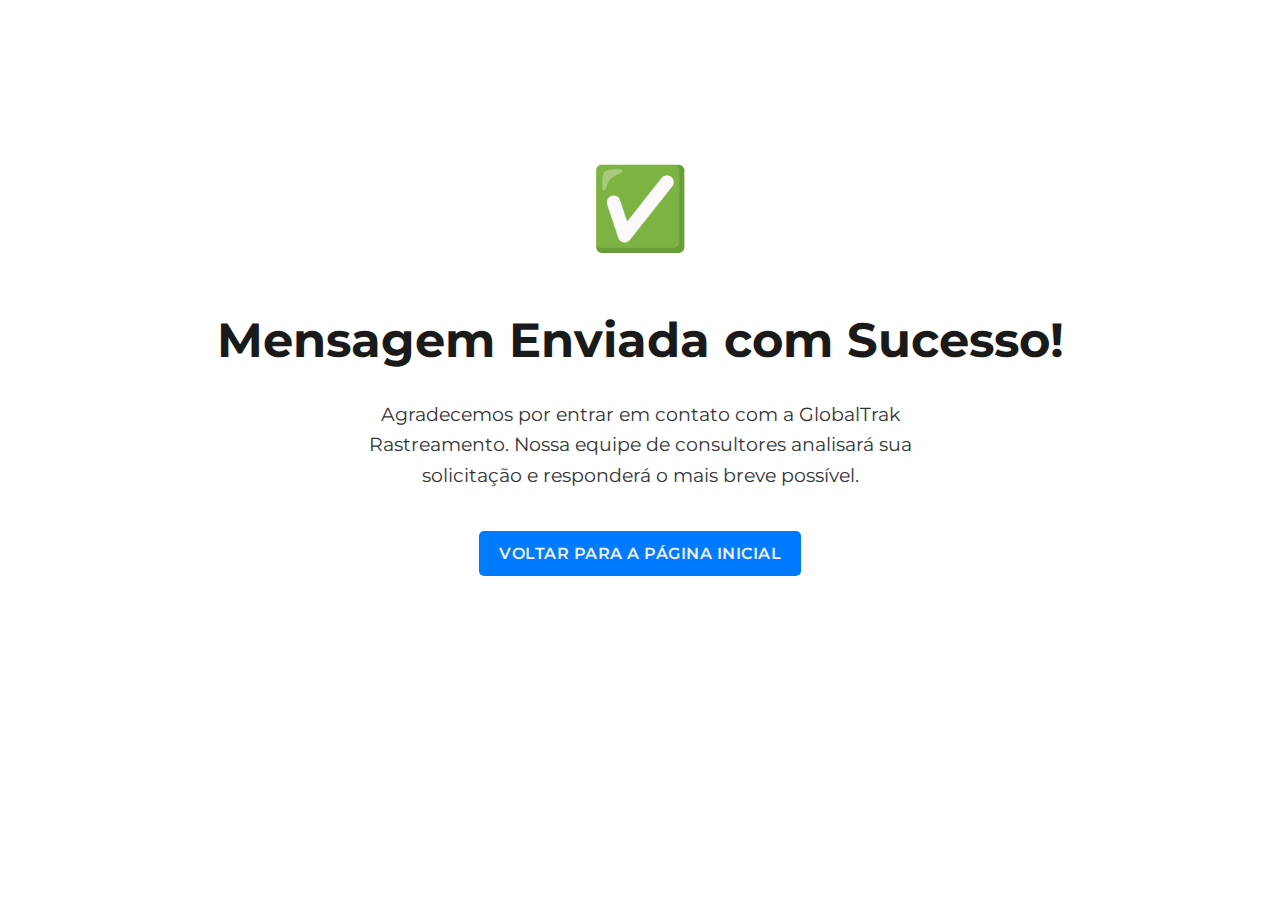
<file: html/obrigado.html>
<!DOCTYPE html>
<html lang="pt-BR">
<head>
    <meta charset="UTF-8">
    <meta name="viewport" content="width=device-width, initial-scale=1.0">
    <title>Obrigado! - GlobalTrak Rastreamento</title>
    
    <link rel="stylesheet" href="../css/style.css"> 
    <link href="https://fonts.googleapis.com/css2?family=Montserrat:wght@300;400;600;700&display=swap" rel="stylesheet">

    <style>
        .thanks-container {
            min-height: 80vh; /* Garante que a seção ocupe a maior parte da tela */
            display: flex;
            flex-direction: column;
            justify-content: center;
            align-items: center;
            text-align: center;
        }

        .thanks-container h1 {
            font-size: 3rem;
            color: var(--color-primary);
            margin-bottom: 20px;
        }

        .thanks-container p {
            font-size: 1.2rem;
            max-width: 600px;
            margin-bottom: 40px;
        }

        .icon-check {
            font-size: 5rem;
            color: var(--color-secondary); /* Usa o azul de destaque */
            margin-bottom: 30px;
        }
    </style>
</head>
<body>
    <main>
        <section class="thanks-container container">
            <span class="icon-check">✅</span>
            <h1>Mensagem Enviada com Sucesso!</h1>
            <p>Agradecemos por entrar em contato com a GlobalTrak Rastreamento. Nossa equipe de consultores analisará sua solicitação e responderá o mais breve possível.</p>
            <a href="index.html" class="btn-highlight">Voltar para a Página Inicial</a>
        </section>
    </main>
</body>
</html>
</file>
<file: css/style.css>
/* ============================================= */
/* 1. PALETA DE CORES E VARIÁVEIS CSS */
/* ============================================= */
:root {
    /* Cores da GlobalTrak: Preto, Prata, Cinza Moderno */
    --color-primary: #1a1a1a;        /* Preto Escuro (Fundo, Header, Footer) */
    --color-secondary: #007bff;     /* Azul de destaque (usado em botões) */
    --color-text-light: #f0f0f0;    /* Prata/Branco Suave (Texto sobre fundo escuro) */
    --color-text-dark: #333333;     /* Cinza Escuro (Texto sobre fundo claro) */
    --color-accent: #c0c0c0;         /* Prata Brilhante (Linhas de destaque, Ícones) */
    --color-background-light: #ffffff; /* Fundo claro (para quebrar o cinza) */
    --color-background-dark: #2c2c2c;  /* Cinza Escuro Moderno (Fundo de Seções) */

    /* Fonte principal (importada no HTML) */
    --font-family-base: 'Montserrat', sans-serif;
}

/* ============================================= */
/* 2. RESET E ESTILOS GLOBAIS */
/* ============================================= */
* {
    margin: 0;
    padding: 0;
    box-sizing: border-box; /* Garante que padding e borda não aumentem o tamanho do elemento */
}

body {
    font-family: var(--font-family-base);
    line-height: 1.6;
    color: var(--color-text-dark); /* Padrão para texto em fundo claro */
    background-color: var(--color-background-light);
    scroll-behavior: smooth; /* Rolagem suave ao clicar nas âncoras */
}

/* Títulos: Mais escuros e com peso para destaque */
h1, h2, h3 {
    color: var(--color-primary); 
    font-weight: 700;
    margin-bottom: 0.5em;
}

h2 {
    font-size: 2.5rem; /* Aumenta um pouco o tamanho dos títulos de seção */
    text-align: center;
}

a {
    text-decoration: none; /* Remove sublinhado dos links */
    color: var(--color-secondary);
    transition: color 0.3s;
}

a:hover {
    color: var(--color-primary);
}

/* CLASSE UTILITÁRIA: Container para centralizar o conteúdo */
.container {
    max-width: 1200px; /* Largura máxima do conteúdo */
    margin: 0 auto;    /* Centraliza na tela */
    padding: 0 20px;   /* Espaçamento lateral interno */
}

/* CLASSE UTILITÁRIA: Espaçamento para as seções */
.section-padding {
    padding: 80px 0;
}

/* CLASSE UTILITÁRIA: Seções com fundo escuro (para contraste) */
.bg-dark {
    background-color: var(--color-background-dark);
    color: var(--color-text-light); /* Garante que o texto seja claro sobre o fundo escuro */
}

.bg-dark h2 {
    color: var(--color-text-light); /* Títulos brancos em fundo escuro */
}

/* Estilo para Botões */
.btn-highlight {
    background-color: var(--color-secondary);
    color: var(--color-text-light) !important;
    padding: 10px 20px;
    border-radius: 5px;
    font-weight: 600;
    text-transform: uppercase;
    letter-spacing: 0.5px;
    transition: background-color 0.3s;
}

.btn-highlight:hover {
    background-color: #0056b3; /* Um azul um pouco mais escuro no hover */
}

/* ============================================= */
/* 3. ESTILIZAÇÃO DO CABEÇALHO (HEADER) */
/* ============================================= */

#main-header {
    background-color: var(--color-primary); /* Fundo Preto/Escuro */
    color: var(--color-text-light);
    padding: 15px 0;
    position: sticky; /* O header fica fixo no topo ao rolar */
    top: 0;
    z-index: 1000; /* Garante que o menu fique por cima de outros elementos */
    box-shadow: 0 2px 5px rgba(0, 0, 0, 0.5); /* Sombra sutil para profundidade */
}

#main-header .container {
    display: flex;
    justify-content: space-between; /* Distribui logo e menu nas pontas */
    align-items: center; /* Alinha verticalmente */
}

/* Logo da GlobalTrak */
#main-header .logo img {
    height: 40px; /* Altura da imagem do logo */
    width: auto;
}

/* Navegação (Links) */
#main-nav a {
    color: var(--color-text-light); /* Texto Prata/Claro */
    margin-left: 30px;
    font-weight: 400;
    text-transform: uppercase;
    font-size: 0.9rem;
    padding: 5px 0;
    position: relative;
    opacity: 0.8; /* Um pouco transparente para um visual elegante */
    transition: opacity 0.3s;
}

#main-nav a:hover {
    color: var(--color-accent); /* Destaque Prata no hover */
    opacity: 1;
}

/* Botão de Destaque (Localize seu Veículo) no Header */
#main-header .btn-highlight {
    /* Mantém o estilo de botão já definido */
    font-size: 0.9rem;
}

/* ============================================= */
/* 4. SEÇÃO PRINCIPAL (HERO BANNER) */
/* ============================================= */

#hero {
    /* É crucial que você substitua 'fundo-rastreamento.jpg' pela sua imagem de fundo! */
    background: url('../img/fundo-rastreamento.jpg') no-repeat center center; 
    background-size: cover; /* Garante que a imagem cubra toda a seção */
    height: 100vh; /* Ocupa 100% da altura visível (Viewport Height) */
    position: relative;
    display: flex; /* Para centralizar o conteúdo (texto e formulário) */
    align-items: center;
}

/* Camada de sobreposição para escurecer a imagem e destacar o texto */
.hero-overlay {
    position: absolute;
    top: 0;
    left: 0;
    width: 100%;
    height: 100%;
    background-color: rgba(0, 0, 0, 0.6); /* Preto semi-transparente para o visual elegante */
}

/* Conteúdo (Texto e Formulário) */
.hero-content {
    position: relative; /* Fica acima do overlay */
    z-index: 10;
    display: flex;
    justify-content: space-between;
    align-items: center;
    padding-top: 100px; /* Afasta do cabeçalho fixo */
}

/* Estilo do Título Principal */
.hero-text {
    max-width: 50%; /* O texto ocupa metade da largura */
    color: var(--color-text-light); /* Texto Prata/Claro */
}

.hero-text h1 {
    color: var(--color-text-light); /* Título na cor clara */
    font-size: 3.5rem;
    font-weight: 700;
    margin-bottom: 20px;
    /* Adicionando uma sombra sutil para contraste */
    text-shadow: 2px 2px 4px rgba(0, 0, 0, 0.7); 
}

.hero-text p {
    font-size: 1.2rem;
    opacity: 0.9;
}

/* Estilo da Caixa do Formulário (Onde está o destaque 'QUER FALAR COM UM CONSULTOR?') */
.hero-form-box {
    background-color: rgba(255, 255, 255, 0.95); /* Fundo quase branco, semi-transparente */
    padding: 30px;
    border-radius: 8px;
    box-shadow: 0 4px 10px rgba(0, 0, 0, 0.2);
    max-width: 400px;
}

.hero-form-box h3 {
    font-size: 1.2rem;
    color: var(--color-primary);
    margin-bottom: 20px;
    text-align: center;
}

.hero-form-box input[type="text"],
.hero-form-box input[type="email"],
.hero-form-box input[type="tel"] {
    width: 100%;
    padding: 12px;
    margin-bottom: 15px;
    border: 1px solid var(--color-accent);
    border-radius: 4px;
    font-size: 1rem;
    color: var(--color-text-dark);
}

.hero-form-box .btn-highlight {
    width: 100%;
    border: none;
    cursor: pointer;
    font-size: 1rem;
    padding: 12px 20px;
}

/* ============================================= */
/* 5. SEÇÃO A EMPRESA */
/* ============================================= */

/* Centraliza subtítulos */
.subtitle-centered {
    text-align: center;
    font-size: 1.1rem;
    color: var(--color-text-dark);
    margin-bottom: 50px;
}

/* Layout de 2 Colunas */
.empresa-content {
    display: flex;
    gap: 40px; /* Espaço entre as colunas */
    align-items: flex-start; /* Alinha o conteúdo ao topo */
}

.empresa-image {
    flex: 1; /* Ocupa 50% do espaço disponível */
    padding-right: 20px; /* Espaçamento interno à direita */
}

.empresa-image img {
    border-radius: 8px; /* Borda levemente arredondada */
    box-shadow: 0 4px 10px rgba(0, 0, 0, 0.1);
}

.empresa-details {
    flex: 1; /* Ocupa 50% do espaço disponível */
}

.empresa-details h3 {
    color: var(--color-primary);
    font-size: 1.8rem;
    margin-top: 0;
    padding-bottom: 10px;
    border-bottom: 3px solid var(--color-accent); /* Linha prata/cinza de destaque */
    margin-bottom: 20px;
}

.empresa-details p {
    margin-bottom: 20px;
}

.missao-visao-group {
    display: flex;
    gap: 30px;
    margin-top: 30px;
}

.missao-visao-group article {
    flex: 1; /* Divide Missão e Visão igualmente */
}

.missao-visao-group h4 {
    color: var(--color-secondary); /* Destaque azul para títulos internos */
    font-size: 1.2rem;
    margin-bottom: 10px;
}

/* ============================================= */
/* 6. SEÇÃO FUNCIONALIDADES */
/* ============================================= */

.color-light {
    color: var(--color-text-light);
}

.funcionalidades-list {
    display: flex;
    flex-wrap: wrap; /* Permite que os itens quebrem em várias linhas */
    list-style: none; /* Remove o marcador padrão de lista */
    max-width: 900px;
    margin: 0 auto 40px auto; /* Centraliza a lista e adiciona margem inferior */
}

.funcionalidades-list li {
    flex: 0 0 50%; /* Faz com que cada item ocupe 50% da largura (2 colunas) */
    padding: 10px 0;
    font-size: 1.1rem;
    position: relative;
    padding-left: 25px;
    margin-bottom: 15px;
}

.funcionalidades-list li::before {
    content: "•"; /* Usa um ponto como marcador (Poderia ser um ícone com font-awesome) */
    color: var(--color-accent); /* Marcador Prata/Destaque */
    font-weight: 700;
    display: inline-block;
    width: 1em;
    margin-left: -1em;
    position: absolute;
    left: 0;
}

.funcionalidades-cta {
    text-align: center;
}

/* ============================================= */
/* 7. SEÇÃO COMO FUNCIONA (GRID DE PASSOS) */
/* ============================================= */

.passos-grid {
    display: grid;
    grid-template-columns: repeat(3, 1fr); /* 3 colunas de largura igual */
    gap: 40px; /* Espaço entre os itens */
    margin-top: 40px;
}

.passo-item {
    text-align: center;
    padding: 20px;
    border: 1px solid #e0e0e0; /* Borda cinza claro */
    border-radius: 8px;
    transition: box-shadow 0.3s, transform 0.3s;
}

.passo-item:hover {
    box-shadow: 0 8px 15px rgba(0, 0, 0, 0.1);
    transform: translateY(-5px); /* Efeito de leve levantamento no hover */
}

.passo-numero {
    display: inline-block;
    width: 60px;
    height: 60px;
    line-height: 60px;
    background-color: var(--color-primary); /* Fundo preto elegante */
    color: var(--color-text-light); /* Número Prata/Branco */
    border-radius: 50%; /* Torna-o um círculo */
    font-size: 1.8rem;
    font-weight: 700;
    margin-bottom: 15px;
    border: 3px solid var(--color-accent); /* Borda prata de destaque */
}

.passo-item h4 {
    color: var(--color-primary);
    font-size: 1.2rem;
    margin-bottom: 10px;
}

/* ============================================= */
/* 8. SEÇÃO PLANOS (GRID DE VEÍCULOS) */
/* ============================================= */

.planos-grid {
    display: grid;
    /* 5 colunas na maioria das telas */
    grid-template-columns: repeat(5, 1fr); 
    gap: 30px;
    margin-top: 40px;
}

.plano-item {
    text-align: center;
    padding: 20px 10px;
    background-color: var(--color-primary); /* Fundo Preto dentro da seção escura */
    border-radius: 8px;
    box-shadow: 0 4px 8px rgba(0, 0, 0, 0.3);
    color: var(--color-text-light);
}

.plano-icon {
    display: inline-flex;
    justify-content: center;
    align-items: center;
    width: 90px;
    height: 90px;
    background-color: var(--color-background-dark); /* Cinza escuro para o círculo */
    border: 3px solid var(--color-accent); /* Borda prata */
    border-radius: 50%;
    margin-bottom: 15px;
    font-size: 3rem; /* Para os emojis temporários */
}

.plano-item h4 {
    color: var(--color-text-light);
    font-size: 1.1rem;
    font-weight: 600;
    margin-bottom: 5px;
}

.plano-item p {
    font-size: 0.9rem;
    opacity: 0.8;
}

/* ============================================= */
/* 9. SEÇÃO FALE CONOSCO */
/* ============================================= */

.contato-grid {
    display: flex;
    gap: 40px;
    align-items: flex-start;
    margin-top: 40px;
}

.contato-info {
    flex: 1; /* Ocupa a primeira coluna (informações) */
    padding-right: 20px;
}

.contato-info .info-item {
    margin-bottom: 30px;
    border-left: 5px solid var(--color-secondary); /* Linha azul de destaque */
    padding-left: 15px;
}

.contato-info h3 {
    color: var(--color-primary);
    font-size: 1.5rem;
    margin-bottom: 5px;
}

.contato-info p {
    font-size: 1rem;
    color: var(--color-text-dark);
}

.info-icon {
    font-size: 2rem;
    color: var(--color-accent); /* Ícone Prata */
    margin-right: 10px;
    display: none; /* Removemos o ícone para usar a borda esquerda como destaque */
}

.contato-form {
    flex: 1.5; /* O formulário ocupa um pouco mais de espaço (cerca de 60%) */
    background-color: #f7f7f7; /* Fundo cinza suave para o formulário */
    padding: 30px;
    border-radius: 8px;
    box-shadow: 0 4px 10px rgba(0, 0, 0, 0.1);
}

.contato-form h3 {
    text-align: center;
    font-size: 1.1rem;
    margin-bottom: 25px;
    color: var(--color-primary);
}

.contato-form input[type="text"],
.contato-form input[type="email"],
.contato-form input[type="tel"],
.contato-form textarea {
    width: 100%;
    padding: 12px;
    margin-bottom: 15px;
    border: 1px solid #ddd;
    border-radius: 4px;
    font-size: 1rem;
    color: var(--color-text-dark);
}

.contato-form textarea {
    resize: vertical; /* Permite redimensionar verticalmente */
}

/* Campos em linha (Nome/Sobrenome, Cidade/Estado) */
.form-group-inline {
    display: flex;
    gap: 15px;
}

.form-group-inline input {
    flex: 1; /* Faz com que os inputs dividam o espaço igualmente */
}

.contato-form .btn-highlight {
    width: 100%;
    border: none;
    cursor: pointer;
    font-size: 1.1rem;
}

/* ============================================= */
/* 10. RODAPÉ (FOOTER) */
/* ============================================= */

footer {
    padding: 30px 0;
    text-align: center;
    /* O estilo .bg-dark já define fundo escuro e texto claro */
}

footer p {
    font-size: 0.9rem;
    margin: 5px 0;
    color: var(--color-text-light);
    opacity: 0.7;
}

/* ============================================= */
/* 11. RESPONSIVIDADE (MEDIA QUERIES) */
/* ============================================= */

/*
* PONTO DE RUPTURA 1: Telas menores que 768px (Tablets em retrato e Celulares)
*/
@media (max-width: 768px) {
    
    /* GLOBAIS E UTILITÁRIOS */
    .section-padding {
        padding: 50px 0; /* Diminui o espaçamento vertical nas seções */
    }
    
    .title-centered {
        font-size: 2rem; /* Reduz o tamanho dos títulos */
    }

    /* 1. CABEÇALHO (HEADER) - Menu Hamburguer é a solução ideal aqui, mas para simplificar,
       vamos forçar os itens em coluna e centralizar. */
    #main-header .container {
        flex-direction: column; /* Coloca logo, nav e botão em coluna */
        text-align: center;
    }
    
    #main-header .logo {
        margin-bottom: 10px;
    }
    
    #main-nav {
        display: none; /* O ideal seria um menu hamburguer via JS, mas por enquanto, ocultamos a navegação principal para telas pequenas */
    }
    
    /* 2. HERO BANNER */
    #hero {
        height: auto; /* Permite que a altura se ajuste ao conteúdo */
        padding-top: 80px; /* Espaçamento do topo */
        padding-bottom: 40px;
    }
    
    .hero-content {
        flex-direction: column; /* Coloca Texto Principal e Formulário um abaixo do outro */
    }
    
    .hero-text {
        max-width: 100%; /* Ocupa a largura total */
        margin-bottom: 30px;
    }
    
    .hero-text h1 {
        font-size: 2.2rem; /* Reduz o tamanho do título do banner */
    }
    
    .hero-form-box {
        max-width: 100%; /* O formulário ocupa toda a largura */
    }

    /* 3. SEÇÃO A EMPRESA */
    .empresa-content {
        flex-direction: column; /* Coloca Imagem e Detalhes da Empresa um abaixo do outro */
    }

    .missao-visao-group {
        flex-direction: column; /* Coloca Missão e Visão em coluna */
        gap: 20px;
    }

    /* 4. SEÇÃO FUNCIONALIDADES */
    .funcionalidades-list {
        flex-direction: column; /* Coloca a lista em uma única coluna */
        max-width: 100%;
    }

    /* 5. SEÇÃO COMO FUNCIONA (PASSOS) */
    .passos-grid {
        grid-template-columns: 1fr; /* Muda de 3 colunas para 1 coluna */
        gap: 30px;
    }
    
    /* 6. SEÇÃO PLANOS (VEÍCULOS) */
    .planos-grid {
        grid-template-columns: repeat(2, 1fr); /* Muda de 5 colunas para 2 colunas */
        gap: 20px;
    }
    
    /* 7. SEÇÃO FALE CONOSCO */
    .contato-grid {
        flex-direction: column; /* Coloca Info e Formulário em coluna */
        gap: 30px;
    }

    .contato-form {
        flex: 1; /* Ocupa a largura total */
    }
    
    .form-group-inline {
        flex-direction: column; /* Campos em linha (Nome/Sobrenome) se separam */
        gap: 0;
    }
    
    .form-group-inline input {
        margin-bottom: 15px;
    }
}

/*
* PONTO DE RUPTURA 2: Telas médias (ajuste para visualização em tablets)
* Usaremos 1024px, mas só para otimizar os grids maiores.
*/
@media (max-width: 1024px) {
    
    /* Reduz o grid de Planos (de 5) para 3 colunas */
    .planos-grid {
        grid-template-columns: repeat(3, 1fr); 
    }
    
    /* Mantemos 'Como Funciona' em 3 colunas, mas aumentamos o padding */
    .passos-grid {
        gap: 20px;
    }
}
</file>
